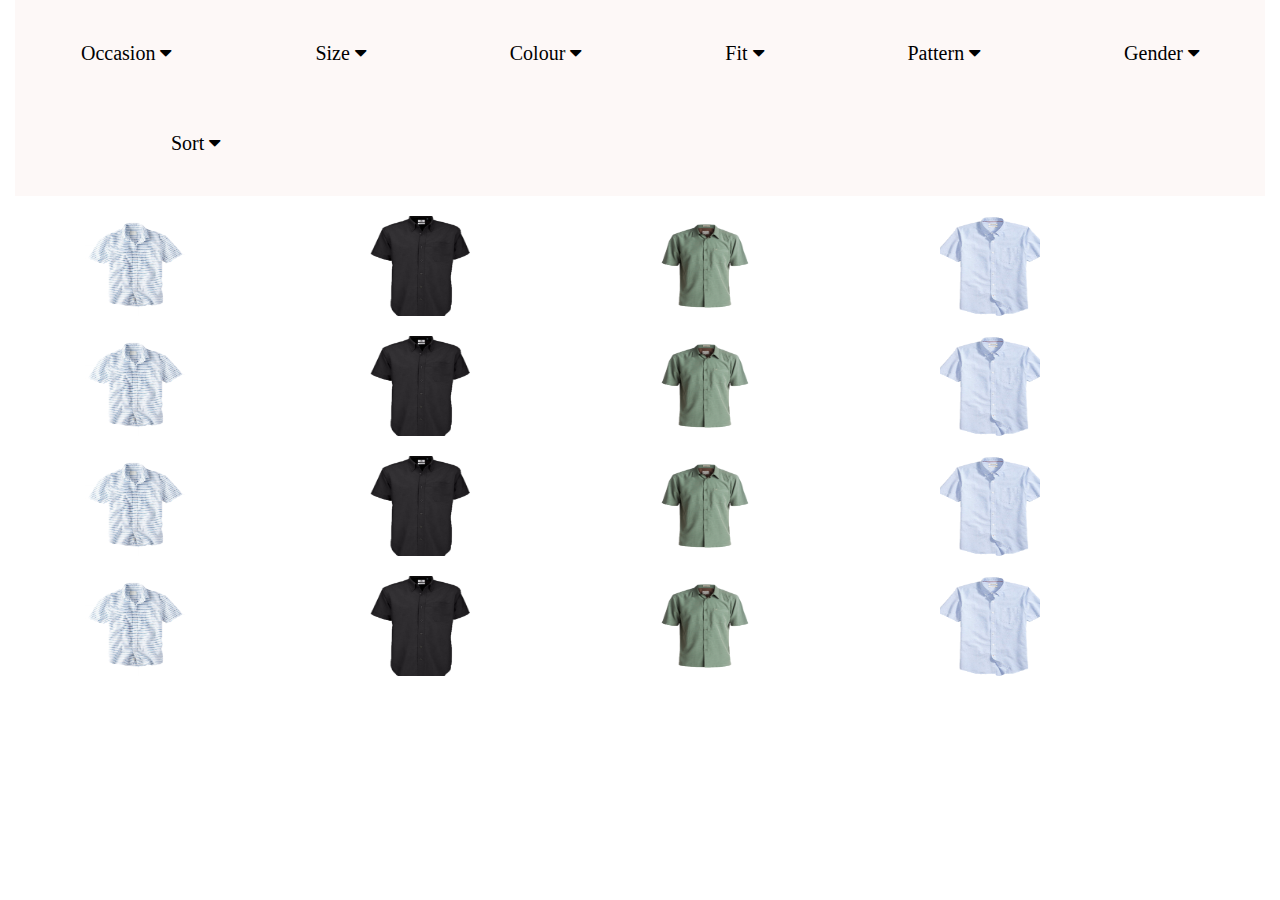
<file: index.html>
<!DOCTYPE html>
<html>
<head>
 <meta charset="utf-8">
    <meta name="viewport" content="width=device-width, initial-scale=1, shrink-to-fit=no">
  <!-- Include Bootstrap CSS -->
      <link rel="stylesheet" href= "https://stackpath.bootstrapcdn.com/bootstrap/4.3.1/css/bootstrap.min.css">

<link rel="stylesheet" href="https://cdnjs.cloudflare.com/ajax/libs/font-awesome/4.7.0/css/font-awesome.min.css">
<style>
body {
 font-family: 'Montserrat';
}

.navbar {
  overflow: hidden;
  background-color: #Fdf8f7;
}

.navbar a {
  float: left;
  font-size: 30px;
  color: white;
  text-align: center;
  padding: 14px 16px;
  text-decoration: none;
}

.dropdown {
  float: left;
  overflow: hidden;
}

.dropdown .dropbtn {
  font-size: 20px;  
  border: none;
  outline: none;
  color: black;
  padding: 14px 16px;
  background-color: inherit;
  font-family: inherit;
  margin:10px 10px 10px 10px;
  padding: 20px 40px 20px 40px;
}


.dropdown-content {
  display: none;
  position: absolute;
  background-color: #f9f9f9;
  min-width: 160px;
  box-shadow: 0px 8px 16px 0px rgba(0,0,0,0.2);
  z-index: 1;
}

.dropdown-content a {
    font-size: 20px;
  float: none;
  color: black;
  padding: 10px 10px 10px 10px;
  margin: 10px 10px 10px 10px;
  text-decoration: none;
  display:row;
  text-align: left;
}

.dropdown-content a:hover {
  background-color: #ddd;
}

.dropdown:hover .dropdown-content {
  display: block;
}
</style>
</head>
<body>
<div class="container-fluid">
<div class="navbar">
<div class="dropdown">
    <button class="dropbtn">Occasion 
      <i class="fa fa-caret-down"></i>
    </button>
    <div class="dropdown-content">
      <a href="#"><input type="checkbox">
        Casual
      </a>
      <a href="#"><input type="checkbox" >
        Formal
      </a>
      <a href="#"><input type="checkbox">
        Party
      </a>
    </div>
</div>
<div class="dropdown">
    <button class="dropbtn">Size 
      <i class="fa fa-caret-down"></i>
    </button>
    <div class="dropdown-content">
      <a href="#"><input type="checkbox">
        Casual
      </a>
      <a href="#"><input type="checkbox" >
        Formal
      </a>
      <a href="#"><input type="checkbox">
        Party
      </a>
    </div>
</div>
<div class="dropdown">
    <button class="dropbtn">Colour 
      <i class="fa fa-caret-down"></i>
    </button>
    <div class="dropdown-content">
      <a href="#"><input type="checkbox">
        Casual
      </a>
      <a href="#"><input type="checkbox" >
        Formal
      </a>
      <a href="#"><input type="checkbox">
        Party
      </a>
    </div>
</div> 
<div class="dropdown">
    <button class="dropbtn">Fit 
      <i class="fa fa-caret-down"></i>
    </button>
    <div class="dropdown-content">
      <a href="#"><input type="checkbox">
        Casual
      </a>
      <a href="#"><input type="checkbox" >
        Formal
      </a>
      <a href="#"><input type="checkbox">
        Party
      </a>
    </div>
</div>
<div class="dropdown">
    <button class="dropbtn">Pattern 
      <i class="fa fa-caret-down"></i>
    </button>
    <div class="dropdown-content">
      <a href="#"><input type="checkbox">
        Casual
      </a>
      <a href="#"><input type="checkbox" >
        Formal
      </a>
      <a href="#"><input type="checkbox">
        Party
      </a>
    </div>
</div>
<div class="dropdown">
    <button class="dropbtn">Gender 
      <i class="fa fa-caret-down"></i>
    </button>
    <div class="dropdown-content">
      <a href="#"><input type="checkbox">
        Casual
      </a>
      <a href="#"><input type="checkbox" >
        Formal
      </a>
      <a href="#"><input type="checkbox">
        Party
      </a>
    </div>
</div>
<div class="dropdown">
    <button class="dropbtn" style="margin-left: 100px;">Sort 
      <i class="fa fa-caret-down"></i>
    </button>
    <div class="dropdown-content" style="margin-left: 100px;">
      <a href="#">Link 1</a>
      <a href="#">Link 2</a>
      <a href="#">Link 3</a>
    </div>
</div>
</div>
</div>
<div class="container"> 
<div id="sectionmain">
<div class="row" style="  margin-top: 20px;">
          <div class="col-lg-3 col-sm-12 col-md-6">
            <img src="./t1.png" style="height: 100px; width: 100px;">
          </div>

          <div class="col-lg-3 col-sm-12 col-md-6">
            <img src="./t2.png" style="height: 100px; width: 100px;">
        </div>
          <div class="col-lg-3 col-sm-12 col-md-6">
            <img src="./t3.png" style="height: 100px; width: 100px;">
        </div>
          <div class="col-lg-3 col-sm-12 col-md-6">
            <img src="./t4.png" style="height: 100px; width: 100px;">
        </div>
  </div>
  <div class="row" style="  margin-top: 20px;">
          <div class="col-lg-3 col-sm-12 col-md-6">
            <img src="./t1.png" style="height: 100px; width: 100px;">
          </div>

          <div class="col-lg-3 col-sm-12 col-md-6">
            <img src="./t2.png" style="height: 100px; width: 100px;">
        </div>
          <div class="col-lg-3 col-sm-12 col-md-6">
            <img src="./t3.png" style="height: 100px; width: 100px;">
        </div>
          <div class="col-lg-3 col-sm-12 col-md-6">
            <img src="./t4.png" style="height: 100px; width: 100px;">
        </div>
  </div><div class="row" style="  margin-top: 20px;">
          <div class="col-lg-3 col-sm-12 col-md-6">
            <img src="./t1.png" style="height: 100px; width: 100px;">
          </div>

          <div class="col-lg-3 col-sm-12 col-md-6">
            <img src="./t2.png" style="height: 100px; width: 100px;">
        </div>
          <div class="col-lg-3 col-sm-12 col-md-6">
            <img src="./t3.png" style="height: 100px; width: 100px;">
        </div>
          <div class="col-lg-3 col-sm-12 col-md-6">
            <img src="./t4.png" style="height: 100px; width: 100px;">
        </div>
  </div><div class="row" style="  margin-top: 20px;">
          <div class="col-lg-3 col-sm-12 col-md-6">
            <img src="./t1.png" style="height: 100px; width: 100px;">
          </div>

          <div class="col-lg-3 col-sm-12 col-md-6">
            <img src="./t2.png" style="height: 100px; width: 100px;">
        </div>
          <div class="col-lg-3 col-sm-12 col-md-6">
            <img src="./t3.png" style="height: 100px; width: 100px;">
        </div>
          <div class="col-lg-3 col-sm-12 col-md-6">
            <img src="./t4.png" style="height: 100px; width: 100px;">
        </div>
  </div>
 </div>
</div>

<script src="https://code.jquery.com/jquery-3.5.1.slim.min.js" integrity="sha384-DfXdz2htPH0lsSSs5nCTpuj/zy4C+OGpamoFVy38MVBnE+IbbVYUew+OrCXaRkfj" crossorigin="anonymous"></script>
<script src="https://cdn.jsdelivr.net/npm/popper.js@1.16.0/dist/umd/popper.min.js" integrity="sha384-Q6E9RHvbIyZFJoft+2mJbHaEWldlvI9IOYy5n3zV9zzTtmI3UksdQRVvoxMfooAo" crossorigin="anonymous"></script>
<script src="https://stackpath.bootstrapcdn.com/bootstrap/4.5.0/js/bootstrap.min.js" integrity="sha384-OgVRvuATP1z7JjHLkuOU7Xw704+h835Lr+6QL9UvYjZE3Ipu6Tp75j7Bh/kR0JKI" crossorigin="anonymous"></script>
<script src="https://ajax.googleapis.com/ajax/libs/jquery/3.5.1/jquery.min.js"></script>
<script src="https://cdnjs.cloudflare.com/ajax/libs/popper.js/1.16.0/umd/popper.min.js"></script>
<script src="https://maxcdn.bootstrapcdn.com/bootstrap/4.5.0/js/bootstrap.min.js"></script>
  

</body>
</html>
</file>
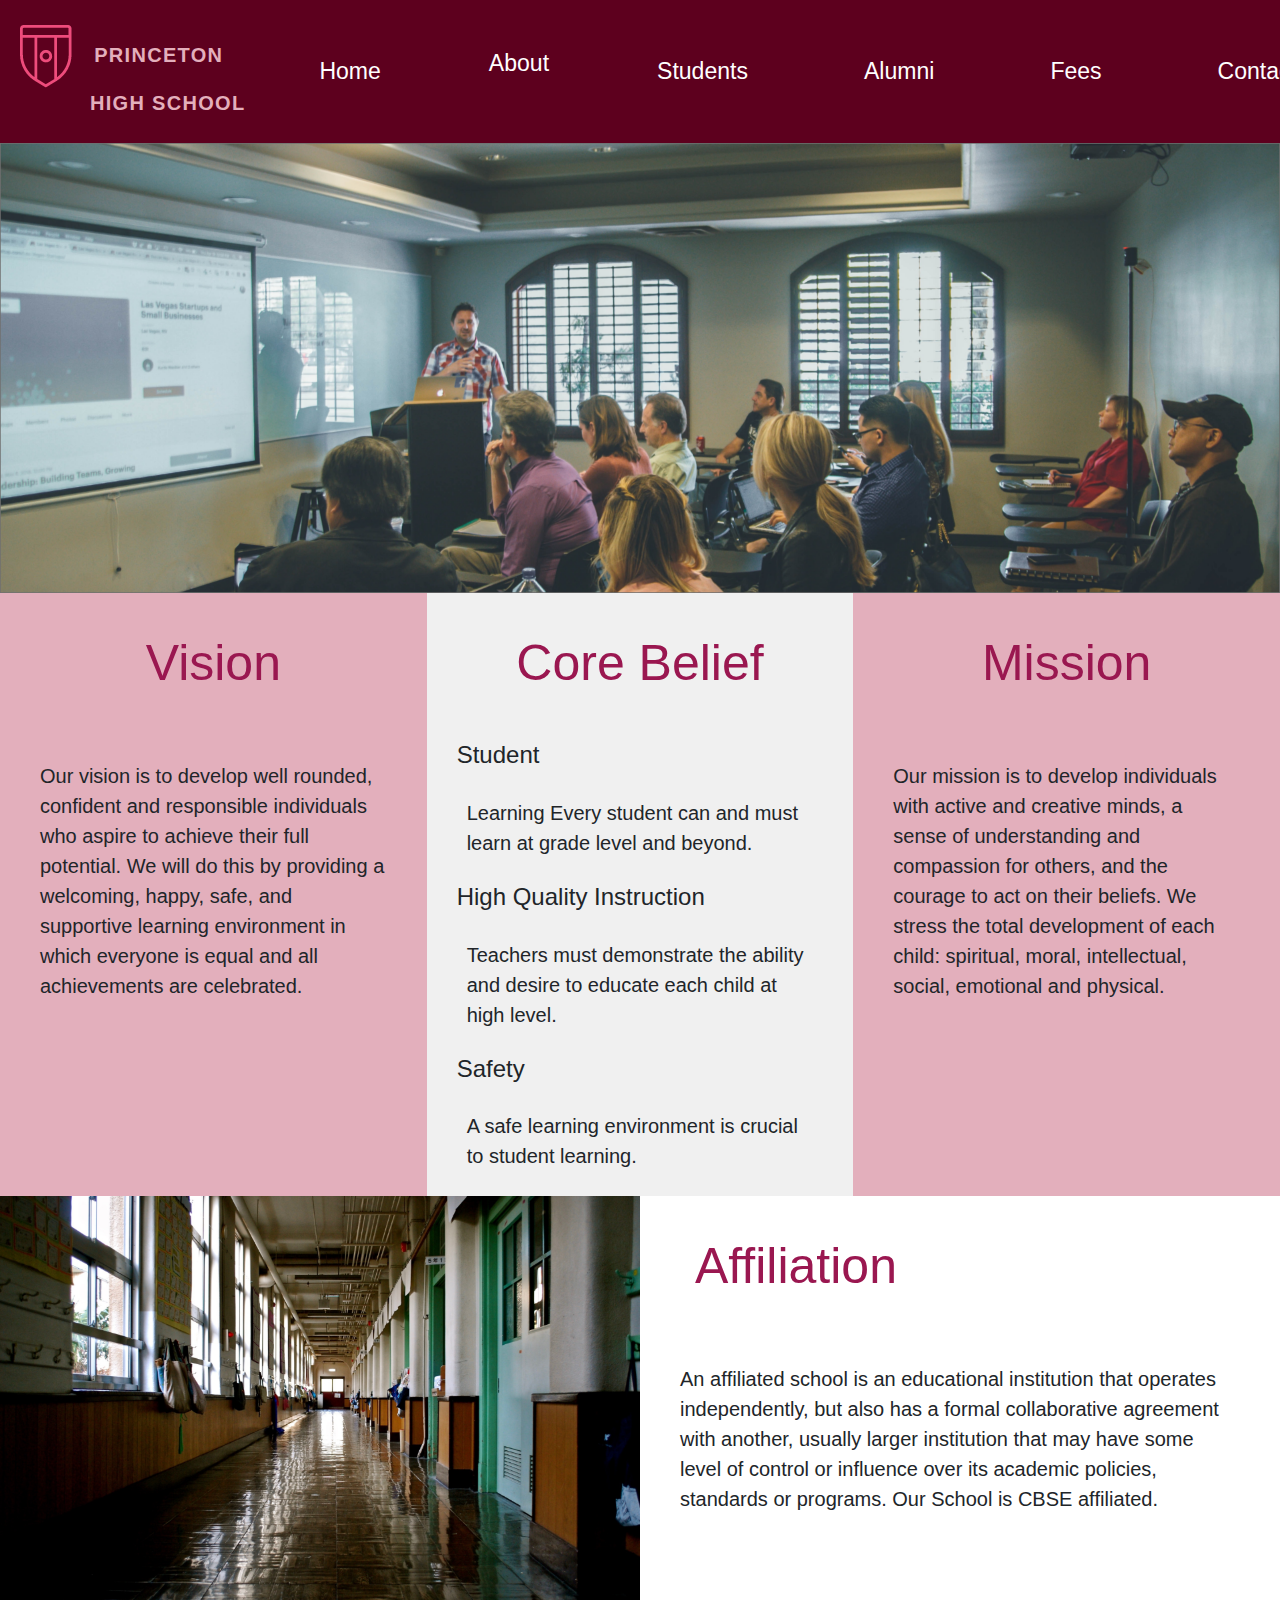
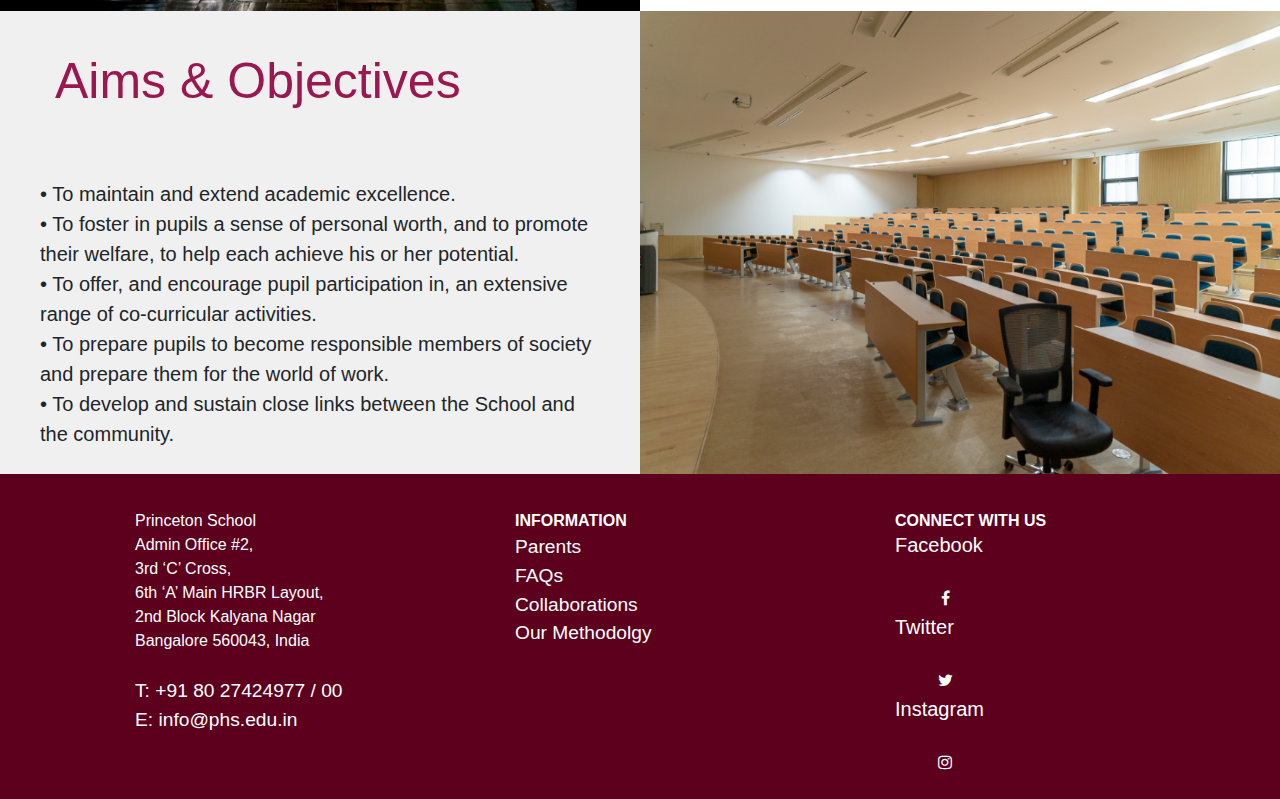
<file: about.html>
<!DOCTYPE html>
<html lang="en">
<head>
    <meta charset="UTF-8">
    <meta name="viewport" content="width=device-width,initial-scale=1">
    <title>About</title>
    <link rel="stylesheet" href="css/bootstrap/css/bootstrap.min.css">
    <link rel="stylesheet" href="css/bootstrap/css/bootstrap.min.css.map">
    <link rel="stylesheet" href="css/bootstrap/js/bootstrap.min.js">
    <link rel="stylesheet" href="css/bootstrap/js/bootstrap.min.js.map">
    <link rel="stylesheet" href="css/main.css">
    <link rel="stylesheet" href="https://cdnjs.cloudflare.com/ajax/libs/font-awesome/4.7.0/css/font-awesome.min.css">

</head>
<body>

<!-----navigation---->
<nav class="navbar navbar-custom navbar-expand-lg">
    <a class="navbar-brand" href="#">
        <img src="images/noun_emblem%20team_3256937.png" alt="logo"  >
        &nbsp;&nbsp;&nbsp;<span style="letter-spacing: 1.3px;color:#E3AFBC"><b>PRINCETON</b> <br><span style="margin-left:70px; margin-top:-200px;">HIGH SCHOOL</span></span>
    </a>

    <button class="navbar-toggler" type="button" data-toggle="collapse" data-target="#navbarSupportedContent" aria-controls="navbarSupportedContent" aria-expanded="false" aria-label="Toggle navigation">
        <span class="navbar-toggler-icon"></span>
    </button>

    <div class="collapse navbar-collapse" id="navbarSupportedContent">
        <ul class="navbar-nav mr-auto">
            <li class="nav-item"><a class="nav-link" href="Home.html">Home<span class="sr-only">(current)</span></a></li>
            <li class="nav-item "><a class="nav-lin active" href="about.html">About</a></li>
            <li class="nav-item"><a class="nav-link" href="Student.html">Students</a></li>
            <li class="nav-item"><a class="nav-link" href="alumni.html">Alumni</a></li>
            <li class="nav-item"><a class="nav-link" href="fees.html">Fees</a></li>
            <li class="nav-item"><a class="nav-link" href="contact.html">Contacts</a></li>
        </ul>
    </div>
</nav>


<section>
    <img src="images/Rectangle%202.png" style="width: 100%;height: 100%">
</section>

<!------- 1st section--------->
<section>
        <div class="row" style="width: 100%; ">
            <div class="col-lg-4" style="background-color: #E3AFBC;">
                <h3>Vision</h3>
                <p>Our vision is to develop well rounded, conﬁdent and responsible individuals who aspire to achieve their full potential. We will do this by providing a welcoming, happy, safe, and supportive learning environment in which everyone is equal and all achievements are celebrated.
                </p>
            </div>
            <div class="col-lg-4" style="background-color: #F0F0F0;">
                <h3>Core Belief</h3>
                <h4>Student</h4>
                <p> Learning Every student can and must learn at grade level and beyond.</p>
                <h4>High Quality Instruction </h4>
                <p>Teachers must demonstrate the ability and desire to educate each child at high level.</p>
                  <h4>  Safety </h4>
                <p>A safe learning environment is crucial to student learning.
                </p>
            </div>
            <div class="col-lg-4" style="background-color:#E3AFBC;">
                <H3>Mission</H3>
                <p>Our mission is to develop individuals with active and creative minds, a sense of understanding and compassion for others, and the courage to act on their beliefs. We stress the total development of each child: spiritual, moral, intellectual, social, emotional and physical. </p>
            </div>
        </div>
</section>

<!------- 2nd Section------->
<section>
    <div class="row" style="width: 100%;">
        <div class="column-1" >
            <img src="images/aaron-burden-Xy-F5GptgR8-unsplash.png" style="width: 100%;height: 100%">
        </div>
        <div class="col-lg-6" style="background-color: white">
            <h3 style="text-align:left">Affiliation</h3>
            <p>An afﬁliated school is an educational institution that operates independently, but also has a formal collaborative agreement with another, usually larger institution that may have some level of control or inﬂuence over its academic policies, standards or programs. Our School is CBSE afﬁliated.
            </p>
        </div>
    </div>
</section>


<!------ 3rd section------->
<section>
    <div class="row" style="width: 100%;">

        <div class="col-lg-6" style="background-color: #F0F0F0">
            <h3 style="text-align:left">Aims & Objectives</h3>
            <p>• To maintain and extend academic excellence. <br>
                • To foster in pupils a sense of personal worth, and to promote their welfare, to help each achieve his or her potential.<br>
                • To offer, and encourage pupil participation in, an extensive range of co-curricular activities.<br>
                • To prepare pupils to become responsible members of society and prepare them for the world of work. <br>
                • To develop and sustain close links between the School and the community.
            </p>
        </div>
        <div class="column-1" >
            <img src="images/ryan-jacobson-cXUOQWdRV4I-unsplash.png" style="width: 100%;height: 100%">
        </div>
    </div>
</section>

<!------- footer------->
<div id="footer">
    <div class="row" style="width: 100%;padding-left: 100px">
        <div class="col-md-12 col-lg-4" style="padding-top:15px ">
            Princeton School<br>
            Admin Ofﬁce #2,<br>
            3rd ‘C’ Cross,<br>
            6th ‘A’ Main HRBR Layout,<br >
            2nd Block Kalyana Nagar<br>
            Bangalore 560043, India<br>
            <br>
            <a href="">T: +91 80 27424977 / 00<br></a>
            <a href="">E: info@phs.edu.in</a>
        </div>

        <div class="col-md-12 col-lg-4" style="padding-top: 15px">
            <b> INFORMATION</b>
            <br>
            <a href=" ">Parents<br></a>
            <a href=" ">FAQs<br></a>
            <a href=" ">Collaborations<br></a>
            <a href=" ">Our Methodolgy</a>
        </div>
        <div class="col-md-12 col-lg-4" style="padding-top: 15px">
            <b>CONNECT WITH US</b>
            <br>
            <h5>Facebook</h5>
            <!-- Add font awesome icons -->
            <a href="#" class="fa fa-facebook"></a>
            <br>
            <h5> Twitter </h5> <a href="#" class="fa fa-twitter"></a>
            <br>
            <h5>Instagram</h5> <a href="#" class="fa fa-instagram"></a>
        </div>
    </div>
</div>

<script src="https://code.jquery.com/jquery-3.5.1.slim.min.js" integrity="sha384-DfXdz2htPH0lsSSs5nCTpuj/zy4C+OGpamoFVy38MVBnE+IbbVYUew+OrCXaRkfj" crossorigin="anonymous"></script>
<script src="https://cdn.jsdelivr.net/npm/popper.js@1.16.0/dist/umd/popper.min.js" integrity="sha384-Q6E9RHvbIyZFJoft+2mJbHaEWldlvI9IOYy5n3zV9zzTtmI3UksdQRVvoxMfooAo" crossorigin="anonymous"></script>
<script src="https://stackpath.bootstrapcdn.com/bootstrap/4.5.0/js/bootstrap.min.js" integrity="sha384-OgVRvuATP1z7JjHLkuOU7Xw704+h835Lr+6QL9UvYjZE3Ipu6Tp75j7Bh/kR0JKI" crossorigin="anonymous"></script>
<script src="https://ajax.googleapis.com/ajax/libs/jquery/3.5.1/jquery.min.js"></script>
<script src="https://cdnjs.cloudflare.com/ajax/libs/popper.js/1.16.0/umd/popper.min.js"></script>
<script src="https://maxcdn.bootstrapcdn.com/bootstrap/4.5.0/js/bootstrap.min.js"></script>

</body>
</html>
</file>
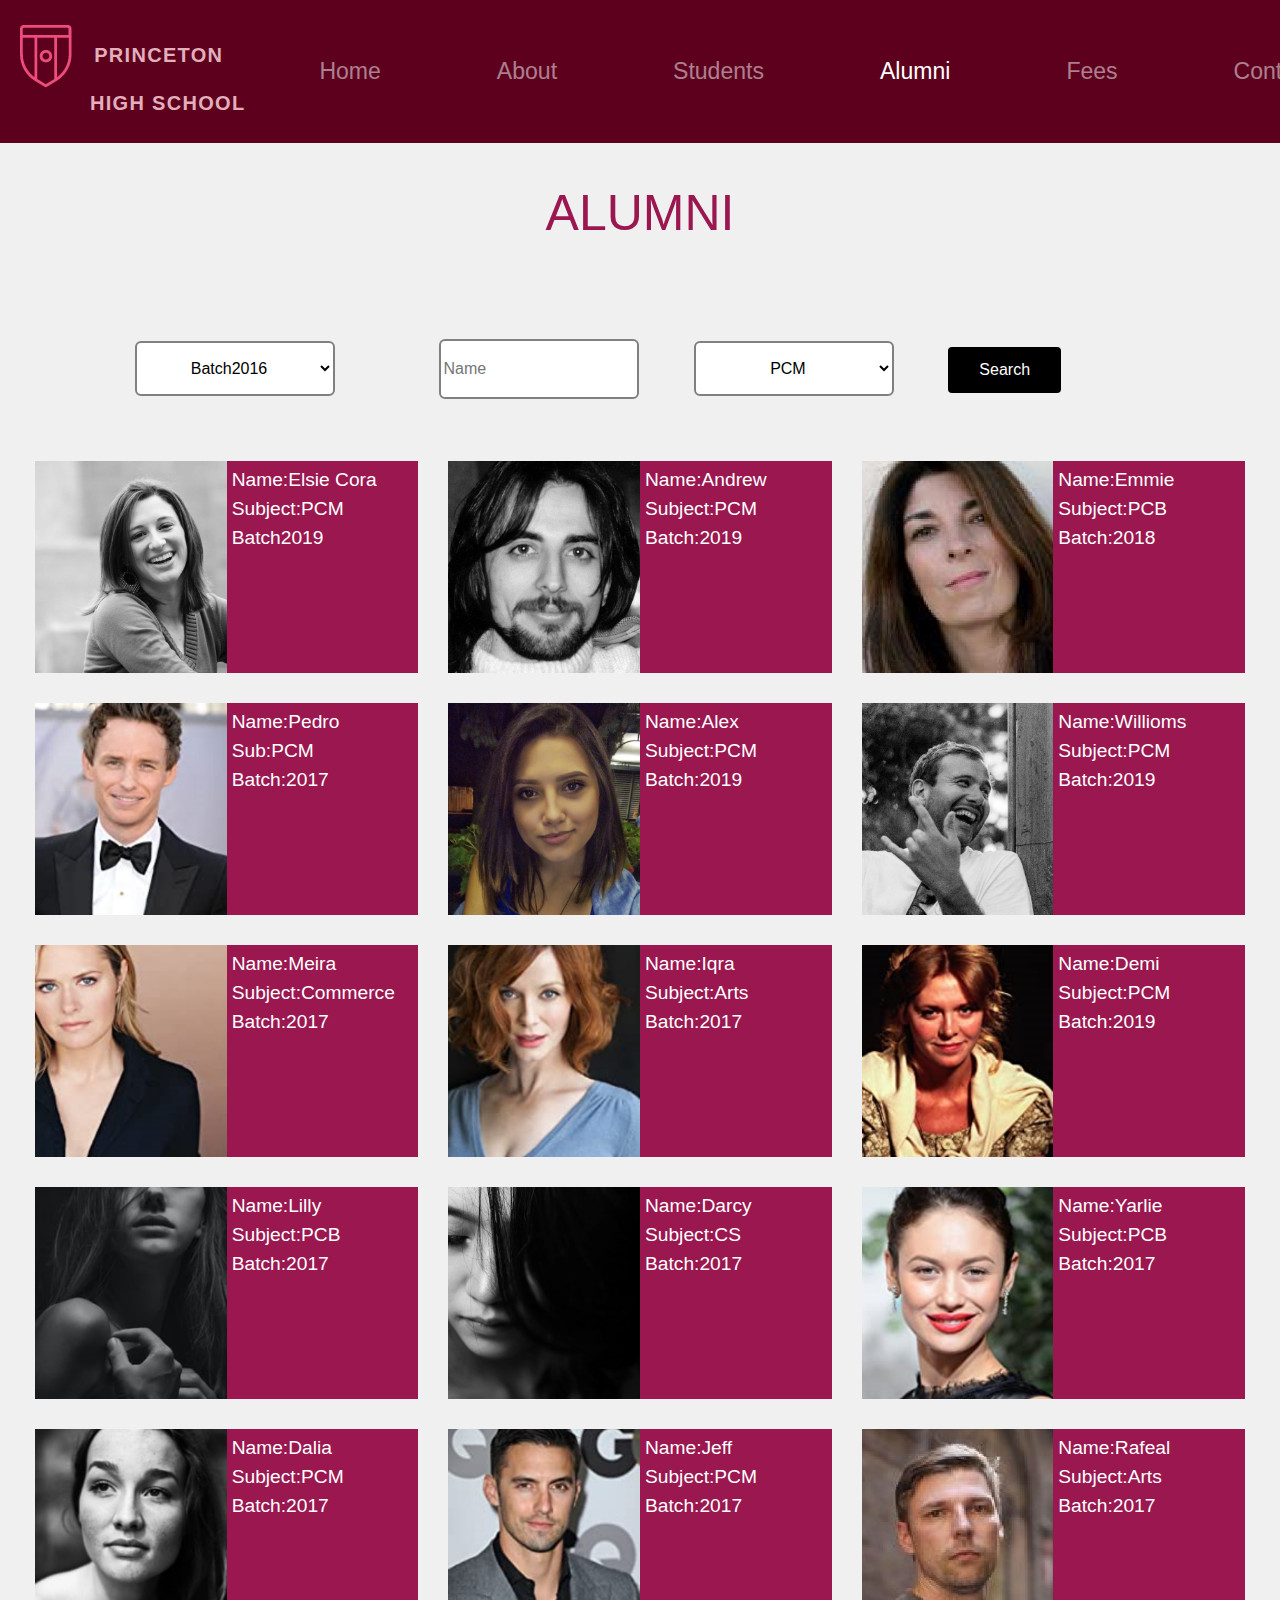
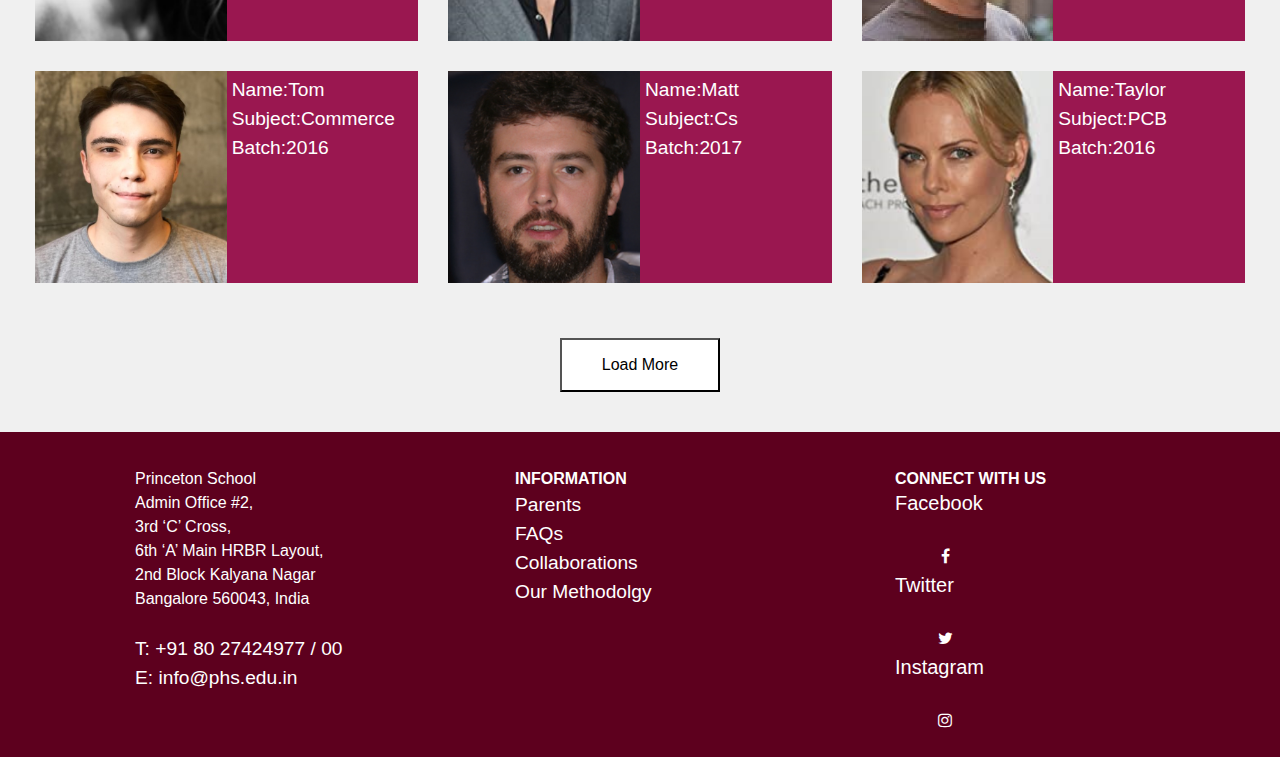
<file: alumni.html>
<!DOCTYPE html>
<html lang="en">
<head>
    <meta charset="UTF-8">
    <title>Alumni</title>
    <meta name="viewport" content="width=device-width, initial-scale=1.0">
    <link rel="stylesheet" href="css/bootstrap/css/bootstrap.min.css">
    <link rel="stylesheet" href="css/bootstrap/css/">
    <link rel="stylesheet" href="css/main.css">
    <link rel="stylesheet" href="https://cdnjs.cloudflare.com/ajax/libs/font-awesome/4.7.0/css/font-awesome.min.css">
</head>
<body style="background-color:#F0F0F0 ">
<nav class="navbar navbar-custom navbar-expand-lg navbar-dark">
    <a class="navbar-brand" href="#">
        <img src="images/noun_emblem%20team_3256937.png" alt="logo" >
        &nbsp;&nbsp;&nbsp;<span style="letter-spacing: 1.3px;color:#E3AFBC"><b>PRINCETON</b> <br><span style="margin-left:70px; margin-top:-200px;">HIGH SCHOOL</span></span>

    </a>
    <button class="navbar-toggler" type="button" data-toggle="collapse" data-target="#navbarSupportedContent" aria-controls="navbarSupportedContent" aria-expanded="false" aria-label="Toggle navigation">
        <span class="navbar-toggler-icon"></span>
    </button>
    <div class="collapse navbar-collapse" id="navbarSupportedContent">
        <ul class="navbar-nav mr-auto">
            <li class="nav-item"><a class="nav-link " href="home.html">Home<span class="sr-only">(current)</span></a></li>
            <li class="nav-item"><a class="nav-link" href="about.html">About</a></li>
            <li class="nav-item "><a class="nav-link" href="student.html">Students</a>
            </li><li class="nav-item active"><a class="nav-link " href="alumni.html">Alumni</a></li>
            <li class="nav-item"><a class="nav-link" href="fees.html">Fees</a></li>
            <li class="nav-item"><a class="nav-link" href="contact.html">Contacts</a></li>
        </ul>
    </div>
</nav>

<!------heading---->
<div>
    <h3>ALUMNI</h3>
</div>

<!------Search Part----->
<div class="container" >
    <form>
        <select id="Batch" name="batch" >
            <option value="ind">Batch2016</option>
            <option value="ind">Batch2017</option>
            <option value="ind">Batch2018</option>
            <option value="ind">Batch2019</option>
            <option value="ind">Batch2020</option>
            <option value="ind">Batch2021</option>
        </select>

    <input class="form-group" style="width:200px;height: 60px;border: 2px solid gray;border-radius: 6px;margin-left: 50px;" type="text" placeholder="Name" required>


            <select id="Subject" name="subject">
        <option value="ind">PCM</option>
        <option value="ind">PCB</option>
        <option value="ind">Commerce</option>
        <option value="ind">Arts</option>
        <option value="ind">CS</option>
    </select>
        <button class="btn" type="submit" style="alignment: center">Search</button>
</form>
</div>
<!-----image Section----->
<section style="margin-left: 20px;margin-right: 20px">
    <div class="row" style="width: 100%; color: white">
        <div class="col-4">
                <div class="row">
                    <div class="column">
                        <img src="images/1.png" style="width:100%;height: 100%;" >
                    </div>
                    <div class="column " style="padding: 5px;background-color: #9A1750">
                        <p1 style="font-size: 1.5vw">
                            Name:Elsie Cora<br>
                            Subject:PCM<br>Batch2019
                        </p1>
                    </div>
                </div>
        </div>
        <div class="col-4">
            <div class="row">
                <div class="column">
                    <img src="images/2.png" style="width:100%;height: 100%;" >
                </div>
                <div class="column" style="padding: 5px;background-color: #9A1750;">
                    <p1 style="font-size: 1.5vw">
                        Name:Andrew<br>
                        Subject:PCM<br>
                        Batch:2019
                    </p1>
                </div>
            </div>
        </div>
        <div class="col-4">
            <div class="row">
                <div class="column">
                    <img src="images/3.png" style="width:100%;height: 100%;" >
                </div>
                <div class="column" style="padding: 5px;background-color: #9A1750">
                    <p1 style="font-size: 1.5vw">
                        Name:Emmie<br>
                        Subject:PCB<br>
                        Batch:2018
                    </p1>
                </div>
            </div>
        </div>
        <div class="col-4">
            <div class="row">
                <div class="column">
                    <img src="images/4.png" style="width:100%;height: 100%;" >
                </div>
                <div class="column" style="padding: 5px;background-color: #9A1750">
                    <p1 style="font-size: 1.5vw">
                        Name:Pedro<br>
                        Sub:PCM<br>
                        Batch:2017
                    </p1>
                </div>
            </div>
        </div>
        <div class="col-4">
            <div class="row">
                <div class="column">
                    <img src="images/5.png" style="width:100%;height: 100%;" >
                </div>
                <div class="column" style="padding: 5px;background-color: #9A1750">
                    <p1 style="font-size: 1.5vw">
                        Name:Alex<br>
                        Subject:PCM<br>
                        Batch:2019
                    </p1>
                </div>
            </div>
        </div>
        <div class="col-4">
            <div class="row">
                <div class="column">
                    <img src="images/6.png" style="width:100%;height: 100%;" >
                </div>
                <div class="column" style="padding: 5px;background-color: #9A1750">
                    <p1 style="font-size: 1.5vw">
                        Name:Willioms<br>
                        Subject:PCM<br>
                        Batch:2019
                    </p1>
                </div>
            </div>
        </div>
        <div class="col-4">
            <div class="row">
                <div class="column">
                    <img src="images/7.png" style="width:100%;height: 100%;" >
                </div>
                <div class="column" style="padding: 5px;background-color: #9A1750">
                    <p1 style="font-size: 1.5vw">
                        Name:Meira<br>
                        Subject:Commerce<br>
                        Batch:2017
                    </p1>
                </div>
            </div>
        </div>
        <div class="col-4">
            <div class="row">
                <div class="column">
                    <img src="images/8.png" style="width:100%;height: 100%;" >
                </div>
                <div class="column" style="padding: 5px;background-color: #9A1750">
                    <p1 style="font-size: 1.5vw">
                        Name:Iqra<br>
                        Subject:Arts<br>
                        Batch:2017
                    </p1>
                </div>
            </div>
        </div>
        <div class="col-4">
            <div class="row">
                <div class="column">
                    <img src="images/9.png" style="width:100%;height: 100%;" >
                </div>
                <div class="column" style="padding: 5px;background-color: #9A1750">
                    <p1 style="font-size: 1.5vw">
                        Name:Demi<br>
                        Subject:PCM<br>
                        Batch:2019
                    </p1>
                </div>
            </div>
        </div>
        <div class="col-4">
            <div class="row">
                <div class="column">
                    <img src="images/10.png" style="width:100%;height: 100%;" >
                </div>
                <div class="column" style="padding: 5px;background-color: #9A1750">
                    <p1 style="font-size: 1.5vw">
                        Name:Lilly<br>
                        Subject:PCB<br>
                        Batch:2017
                    </p1>
                </div>
            </div>
        </div>
        <div class="col-4">
            <div class="row">
                <div class="column">
                    <img src="images/11.png" style="width:100%;height: 100%;" >
                </div>
                <div class="column" style="padding: 5px;background-color: #9A1750">
                    <p1 style="font-size: 1.5vw">
                        Name:Darcy<br>
                        Subject:CS<br>
                        Batch:2017
                    </p1>
                </div>
            </div>
        </div>
        <div class="col-4">
            <div class="row">
                <div class="column">
                    <img src="images/12.png" style="width:100%;height: 100%;" >
                </div>
                <div class="column" style="padding: 5px;background-color: #9A1750">
                    <p1 style="font-size: 1.5vw">
                        Name:Yarlie<br>
                        Subject:PCB<br>
                        Batch:2017
                    </p1>
                </div>
            </div>
        </div>
        <div class="col-4">
            <div class="row">
                <div class="column">
                    <img src="images/13.png" style="width:100%;height: 100%;" >
                </div>
                <div class="column" style="padding: 5px;background-color: #9A1750">
                    <p1 style="font-size: 1.5vw">
                        Name:Dalia<br>
                        Subject:PCM<br>
                        Batch:2017
                    </p1>
                </div>
            </div>
        </div>
        <div class="col-4">
            <div class="row">
                <div class="column">
                    <img src="images/14.png" style="width:100%;height: 100%;" >
                </div>
                <div class="column" style="padding: 5px;background-color: #9A1750">
                    <p1 style="font-size: 1.5vw">
                        Name:Jeff<br>
                        Subject:PCM<br>
                        Batch:2017
                    </p1>
                </div>
            </div>
        </div>
        <div class="col-4">
            <div class="row">
                <div class="column">
                    <img src="images/15.png" style="width:100%;height: 100%;" >
                </div>
                <div class="column" style="padding: 5px;background-color: #9A1750">
                    <p1 style="font-size: 1.5vw">
                        Name:Rafeal<br>
                        Subject:Arts<br>
                        Batch:2017
                    </p1>
                </div>
            </div>
        </div>
        <div class="col-4">
            <div class="row">
                <div class="column">
                    <img src="images/16.png" style="width:100%;height: 100%;" >
                </div>
                <div class="column" style="padding: 5px;background-color: #9A1750">
                    <p1 style="font-size: 1.5vw">
                        Name:Tom<br>
                        Subject:Commerce<br>
                        Batch:2016
                    </p1>
                </div>
            </div>
        </div>
        <div class="col-4">
            <div class="row">
                <div class="column">
                    <img src="images/17.png" style="width:100%;height: 100%;" >
                </div>
                <div class="column" style="padding: 5px;background-color: #9A1750">
                    <p1 style="font-size: 1.5vw">
                        Name:Matt<br>
                        Subject:Cs<br>
                        Batch:2017
                    </p1>
                </div>
            </div>
        </div>
        <div class="col-4">
            <div class="row">
                <div class="column">
                    <img src="images/18.png" style="width:100%;height: 100%;" >
                </div>
                <div class="column" style="padding: 5px;background-color: #9A1750">
                    <p1 style="font-size: 1.5vw">
                        Name:Taylor<br>
                        Subject:PCB<br>
                        Batch:2016
                    </p1>
                </div>
            </div>
        </div>
    </div>
</section>

<!---- Load button---->
<div style="text-align: center;padding: 40px">
    <button class="btn-btn">Load More</button>
</div>

<!----Footer---->
<div id="footer">
    <div class="row" style="width: 100%;padding-left: 100px">
        <div class="col-md-12 col-lg-4" style="padding-top:15px ">
            Princeton School<br>
            Admin Ofﬁce #2,<br>
            3rd ‘C’ Cross,<br>
            6th ‘A’ Main HRBR Layout,<br >
            2nd Block Kalyana Nagar<br>
            Bangalore 560043, India<br>
            <br>
            <a href="">T: +91 80 27424977 / 00<br></a>
            <a href="">E: info@phs.edu.in</a>
        </div>

        <div class="col-md-12 col-lg-4" style="padding-top: 15px">
            <b> INFORMATION</b>
            <br>
            <a href=" ">Parents<br></a>
            <a href=" ">FAQs<br></a>
            <a href=" ">Collaborations<br></a>
            <a href=" ">Our Methodolgy</a>
        </div>
        <div class="col-md-12 col-lg-4" style="padding-top: 15px">
            <b>CONNECT WITH US</b>
            <br>
            <h5>Facebook</h5>
            <!-- Add font awesome icons -->
            <a href="#" class="fa fa-facebook"></a>
            <br>
            <h5> Twitter </h5> <a href="#" class="fa fa-twitter"></a>
            <br>
            <h5>Instagram</h5> <a href="#" class="fa fa-instagram"></a>
        </div>
    </div>
</div>

<script src="https://code.jquery.com/jquery-3.5.1.slim.min.js" integrity="sha384-DfXdz2htPH0lsSSs5nCTpuj/zy4C+OGpamoFVy38MVBnE+IbbVYUew+OrCXaRkfj" crossorigin="anonymous"></script>
<script src="https://cdn.jsdelivr.net/npm/popper.js@1.16.0/dist/umd/popper.min.js" integrity="sha384-Q6E9RHvbIyZFJoft+2mJbHaEWldlvI9IOYy5n3zV9zzTtmI3UksdQRVvoxMfooAo" crossorigin="anonymous"></script>
<script src="https://stackpath.bootstrapcdn.com/bootstrap/4.5.0/js/bootstrap.min.js" integrity="sha384-OgVRvuATP1z7JjHLkuOU7Xw704+h835Lr+6QL9UvYjZE3Ipu6Tp75j7Bh/kR0JKI" crossorigin="anonymous"></script>
<script src="https://ajax.googleapis.com/ajax/libs/jquery/3.5.1/jquery.min.js"></script>
<script src="https://cdnjs.cloudflare.com/ajax/libs/popper.js/1.16.0/umd/popper.min.js"></script>
<script src="https://maxcdn.bootstrapcdn.com/bootstrap/4.5.0/js/bootstrap.min.js"></script>

</body>
</html>
</file>
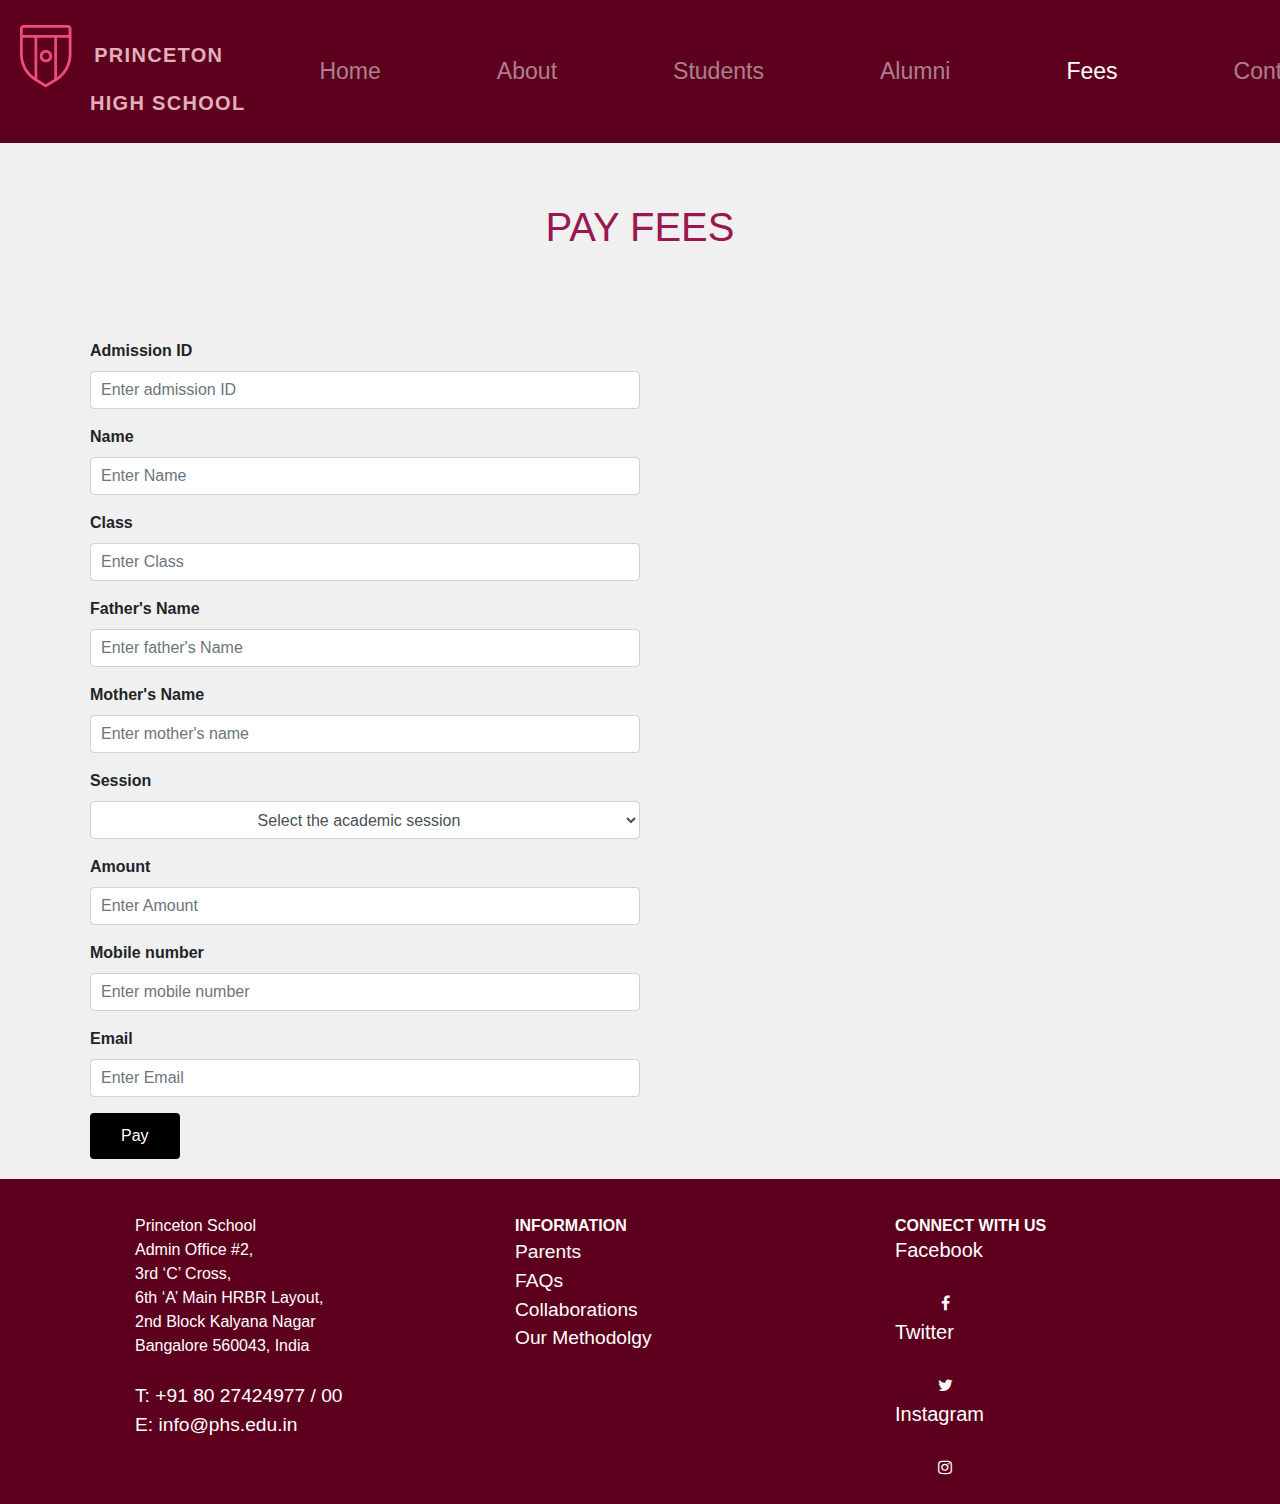
<file: fees.html>
<!DOCTYPE html>
<html lang="en">
<head>
    <meta charset="UTF-8">
    <title>fees</title>
    <link rel="stylesheet" href="css/bootstrap/css/bootstrap.min.css">
    <link rel="stylesheet" href="css/bootstrap/css/">
    <link rel="stylesheet" href="css/main.css">
    <link rel="stylesheet" href="css/bootstrap/js/bootstrap.min.js">
    <link rel="stylesheet" href="https://cdnjs.cloudflare.com/ajax/libs/font-awesome/4.7.0/css/font-awesome.min.css">
</head>

<body  style="background-color:#F0F0F0 ">
<nav class="navbar navbar-custom navbar-expand-lg navbar-dark">
    <a class="navbar-brand" href="#">
        <img src="images/noun_emblem%20team_3256937.png" alt="logo" >
        &nbsp;&nbsp;&nbsp;<span style="letter-spacing: 1.3px;color:#E3AFBC"><b>PRINCETON</b> <br><span style="margin-left:70px; margin-top:-200px;">HIGH SCHOOL</span></span>

    </a>
    <button class="navbar-toggler" type="button" data-toggle="collapse" data-target="#navbarSupportedContent" aria-controls="navbarSupportedContent" aria-expanded="false" aria-label="Toggle navigation">
        <span class="navbar-toggler-icon"></span>
    </button>
    <div class="collapse navbar-collapse" id="navbarSupportedContent">
        <ul class="navbar-nav mr-auto">
            <li class="nav-item"><a class="nav-link " href="home.html">Home</a></li>
            <li class="nav-item"><a class="nav-link" href="about.html">About</a></li>
            <li class="nav-item"><a class="nav-link" href="students.html">Students</a>
            </li><li class="nav-item"><a class="nav-link" href="alumni.html">Alumni</a></li>
            <li class="nav-item"><a class="nav-link active" href="fees.html">Fees</a></li>
            <li class="nav-item"><a class="nav-link" href="contact.html">Contacts</a></li>
        </ul>
    </div>

</nav>
<!-------heading----->
<div style="text-align: center; padding: 20px;" >
    <h3 style="font-size: 40px">PAY FEES</h3>
</div>

<!------- Form------>
<div class="container" style="padding: 20px ;">
<form action="#">
    <div class="form-group">
            <label>Admission ID</label>
            <input class="form-control " type="text" placeholder="Enter admission ID" required>
    </div>
    <div class="form-group">
        <label>Name</label>
        <input class="form-control" type="text" placeholder="Enter Name" required>
    </div>
    <div class="form-group">
        <label>Class</label>
        <input class="form-control" type="text" placeholder="Enter Class" required>
    </div>
    <div class="form-group">
        <label>Father's Name</label>
        <input class="form-control" type="text" placeholder="Enter father's Name" required>
    </div>
    <div class="form-group">
        <label>Mother's Name</label>
        <input class="form-control" data-toggle="dropdown" type="text" placeholder="Enter mother's name" required>
        <span class="caret"></span>
        <ul class="dropdown-menu" role="menu">
            <li> <a href="#">tablet</a> </li>
        </ul>
    </div>
    <div class="form-group">
        <label>Session</label>
        <select id="Subject" name="subject" class="form-control" style="margin: 0;padding: 5px" >
            <option>Select the academic session</option>
            <option value="ind">Even Semister</option>
            <option value="ind">Odd Semister</option>

        </select>
    </div>
    <div class="form-group">
        <label>Amount</label>
        <input class="form-control" type="text" placeholder="Enter Amount" required>
    </div>
    <div class="form-group">
        <label>Mobile number</label>
        <input class="form-control" type="text" placeholder="Enter mobile number" required>
    </div>
    <div class="form-group">
        <label>Email</label>
        <input class="form-control" type="email" placeholder="Enter Email" required>
    </div>
    <div>
    <button class="btn" type="submit" style="alignment: center" >Pay</button>
    </div>
</form>
</div>

<!-----footer ----->

<div id="footer">
    <div class="row" style="width: 100%;padding-left: 100px">
        <div class="col-md-12 col-lg-4" style="padding-top:15px ">
            Princeton School<br>
            Admin Ofﬁce #2,<br>
            3rd ‘C’ Cross,<br>
            6th ‘A’ Main HRBR Layout,<br >
            2nd Block Kalyana Nagar<br>
            Bangalore 560043, India<br>
            <br>
            <a href="">T: +91 80 27424977 / 00<br></a>
            <a href="">E: info@phs.edu.in</a>
        </div>

        <div class="col-md-12 col-lg-4" style="padding-top: 15px">
            <b> INFORMATION</b>
            <br>
            <a href=" ">Parents<br></a>
            <a href=" ">FAQs<br></a>
            <a href=" ">Collaborations<br></a>
            <a href=" ">Our Methodolgy</a>
        </div>
        <div class="col-md-12 col-lg-4" style="padding-top: 15px">
            <b>CONNECT WITH US</b>
            <br>
            <h5>Facebook</h5>
            <!-- Add font awesome icons -->
            <a href="#" class="fa fa-facebook"></a>
            <br>
            <h5> Twitter </h5> <a href="#" class="fa fa-twitter"></a>
            <br>
            <h5>Instagram</h5> <a href="#" class="fa fa-instagram"></a>
        </div>
    </div>
</div>

<script src="https://code.jquery.com/jquery-3.5.1.slim.min.js" integrity="sha384-DfXdz2htPH0lsSSs5nCTpuj/zy4C+OGpamoFVy38MVBnE+IbbVYUew+OrCXaRkfj" crossorigin="anonymous"></script>
<script src="https://cdn.jsdelivr.net/npm/popper.js@1.16.0/dist/umd/popper.min.js" integrity="sha384-Q6E9RHvbIyZFJoft+2mJbHaEWldlvI9IOYy5n3zV9zzTtmI3UksdQRVvoxMfooAo" crossorigin="anonymous"></script>
<script src="https://stackpath.bootstrapcdn.com/bootstrap/4.5.0/js/bootstrap.min.js" integrity="sha384-OgVRvuATP1z7JjHLkuOU7Xw704+h835Lr+6QL9UvYjZE3Ipu6Tp75j7Bh/kR0JKI" crossorigin="anonymous"></script>
<script src="https://ajax.googleapis.com/ajax/libs/jquery/3.5.1/jquery.min.js"></script>
<script src="https://cdnjs.cloudflare.com/ajax/libs/popper.js/1.16.0/umd/popper.min.js"></script>
<script src="https://maxcdn.bootstrapcdn.com/bootstrap/4.5.0/js/bootstrap.min.js"></script>

</body>
</html>
</file>
<file: css/main.css>
.header-content{
    background:#5D001E;
    padding:20px;

}
.navbar{
    background-color: #5D001E;
    padding: 20px;
    width: 100%;
}          
        .navbar-nav
{
			font-weight: normal;
            color: white; 
            font-size: 120%;
        }         
        .navbar-brand{
        	color: white;
        	font-weight: bold;
        }
        .nav-item{
                        color: white;
                        font-weight: normal;
        }
        .navbar-nav > li{
  padding-left:25px;
  padding-right:25px;
}
.navbar-nav > li{
  margin-left:25px;
  margin-right:25px;
}
        a{
            color: white;
            font-size: 120%;
        }
        a:hover {
  border-bottom: 1.5px solid white;
  background: linear-gradient(to top,#ffe838,#fd57bf);
    -webkit-background-clip:text;
    -webkit-text-fill-color:transparent;
}
.column-1{
float: none;
    width: 50%;

}
.btn{
    background-color: black;
    color: white;
    padding: 14px 20px;
}
.btn-btn{
    background-color: white;
    color: black;
    text-align: center;
    padding: 13px 40px;

}

p
{
    font-weight: normal;
    margin: 5px;
    font-size: 20px;
    padding: 20px;
}
h3{
    text-align: center;
    color:#9A1750 ;
    padding: 40px;
    font-size: 50px;
}
h4{
    padding-left: 15px;
}

#footer{
    padding: 20px;
    background-color: #5D001E;
    color: white;
    
}
.row{
    margin: 0;
}
.form-control{
    padding: 10px;
    width: 50%;

}
label{
    font-weight: bold;
}
form{
    alignment: center;
}
.col-4{
    padding: 15px;
}
*{
    box-sizing:border-box;
}
.row>.column{
    padding: 0 0px;
}
.row:after{
    content:"";
    display: table;
    clear:both;
}
.column{
    float:left;
    width:50%;
    margin: 0;
}
.btn{
    padding:10px 30px
}
select{
    padding: 16px 20px;
    border:2px solid gray;
    background-color: white;
    color: black;
    text-align: center;
    border-radius: 6px;
    width: 200px;
    margin: 50px;
}
input[type=search]{
    width: 250px;
    box-sizing: border-box;
    border:2px solid blue;
    border-radius: 4px;
    font-size: 16px;
    background-color: white;

}
.fa{
    padding: 20px;
    font-size: 30px;
    width: 100px;
    height: 10px;
    text-align: center;
    text-decoration: none;
    margin: 5px 2px 5px 0;
}
</file>
